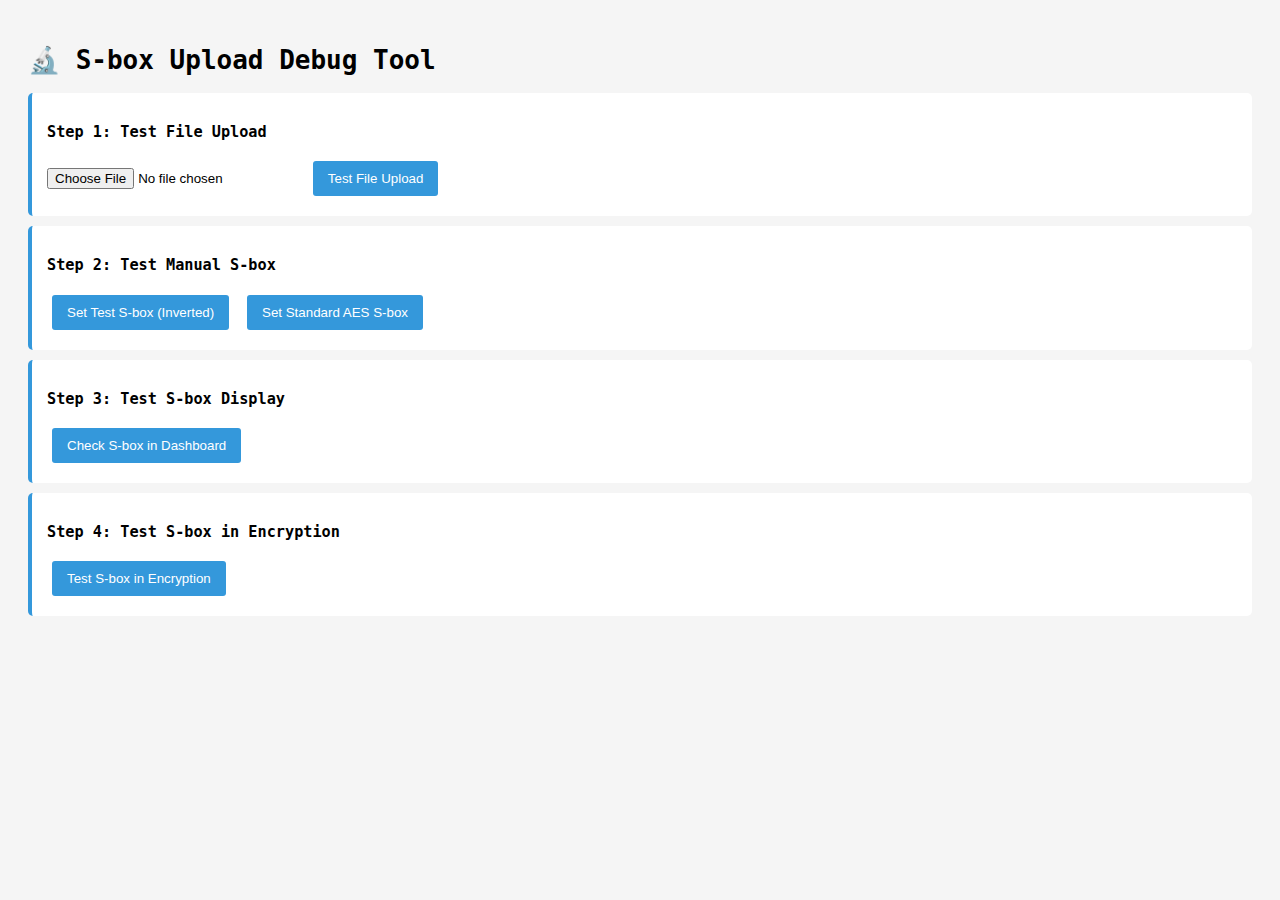
<file: debug.html>
<!DOCTYPE html>
<html lang="en">
<head>
    <meta charset="UTF-8">
    <meta name="viewport" content="width=device-width, initial-scale=1.0">
    <title>S-box Debugging Tool</title>
    <style>
        body { font-family: monospace; padding: 20px; background: #f5f5f5; }
        .debug-section { background: white; margin: 10px 0; padding: 15px; border-radius: 5px; border-left: 4px solid #3498db; }
        .error { border-left-color: #e74c3c; }
        .success { border-left-color: #27ae60; }
        .warning { border-left-color: #f39c12; }
        button { padding: 10px 15px; margin: 5px; border: none; background: #3498db; color: white; border-radius: 3px; cursor: pointer; }
        button:hover { background: #2980b9; }
        pre { background: #ecf0f1; padding: 10px; border-radius: 3px; overflow-x: auto; }
    </style>
</head>
<body>
    <h1>🔬 S-box Upload Debug Tool</h1>
    
    <div class="debug-section">
        <h3>Step 1: Test File Upload</h3>
        <input type="file" id="debugFileInput" accept=".csv,.txt">
        <button onclick="testFileUpload()">Test File Upload</button>
        <div id="fileResult"></div>
    </div>
    
    <div class="debug-section">
        <h3>Step 2: Test Manual S-box</h3>
        <button onclick="testManualSbox()">Set Test S-box (Inverted)</button>
        <button onclick="testStandardSbox()">Set Standard AES S-box</button>
        <div id="manualResult"></div>
    </div>
    
    <div class="debug-section">
        <h3>Step 3: Test S-box Display</h3>
        <button onclick="testSboxDisplay()">Check S-box in Dashboard</button>
        <div id="displayResult"></div>
    </div>
    
    <div class="debug-section">
        <h3>Step 4: Test S-box in Encryption</h3>
        <button onclick="testSboxEncryption()">Test S-box in Encryption</button>
        <div id="encryptionResult"></div>
    </div>

    <!-- Include the main scripts -->
    <script src="analyzer.js"></script>
    <script src="aes-visualizer.js"></script>
    <script src="script.js"></script>

    <script>
        // Wait for scripts to load
        setTimeout(() => {
            console.log('Debug tool ready');
        }, 1000);

        function testFileUpload() {
            const fileInput = document.getElementById('debugFileInput');
            const resultDiv = document.getElementById('fileResult');
            
            if (!fileInput.files[0]) {
                resultDiv.innerHTML = '<div class="error">Please select a file first</div>';
                return;
            }
            
            const file = fileInput.files[0];
            console.log('Testing file:', file.name, file.size, 'bytes');
            
            const reader = new FileReader();
            reader.onload = (e) => {
                const content = e.target.result;
                console.log('File content length:', content.length);
                console.log('First 100 chars:', content.substring(0, 100));
                
                try {
                    // Test parsing like the main app
                    const values = [];
                    const lines = content.split(/\r?\n/);
                    
                    for (const line of lines) {
                        if (line.trim()) {
                            const rowValues = line.split(',').map(val => val.trim());
                            for (const val of rowValues) {
                                if (val) {
                                    const num = parseInt(val, 10);
                                    if (!isNaN(num)) {
                                        values.push(num);
                                    }
                                }
                            }
                        }
                    }
                    
                    resultDiv.innerHTML = `
                        <div class="success">
                            <h4>File parsed successfully!</h4>
                            <p><strong>Values found:</strong> ${values.length}</p>
                            <p><strong>First 10:</strong> [${values.slice(0, 10).join(', ')}]</p>
                            <p><strong>Last 10:</strong> [${values.slice(-10).join(', ')}]</p>
                        </div>
                    `;
                    
                    if (values.length !== 256) {
                        resultDiv.innerHTML += `<div class="error">❌ Expected 256 values, got ${values.length}</div>`;
                    }
                    
                } catch (error) {
                    resultDiv.innerHTML = `<div class="error">❌ Parse error: ${error.message}</div>`;
                }
            };
            
            reader.readAsText(file);
        }

        function testManualSbox() {
            const resultDiv = document.getElementById('manualResult');
            
            try {
                // Create inverted S-box
                const testSBox = [];
                for (let i = 0; i < 256; i++) {
                    testSBox.push(255 - i);
                }
                
                console.log('Created test S-box, first 10:', testSBox.slice(0, 10));
                
                // Try to set it in dashboard
                if (window.dashboard) {
                    window.dashboard.currentSBox = testSBox;
                    window.dashboard.renderSBoxGrid(testSBox);
                    window.dashboard.updateStatus('Test S-box set via debug tool');
                    
                    resultDiv.innerHTML = `
                        <div class="success">
                            ✅ Test S-box set successfully!
                            <pre>Values: [${testSBox.slice(0, 20).join(', ')}...]</pre>
                        </div>
                    `;
                } else {
                    resultDiv.innerHTML = '<div class="error">❌ Dashboard not found</div>';
                }
                
            } catch (error) {
                resultDiv.innerHTML = `<div class="error">❌ Error: ${error.message}</div>`;
                console.error('testManualSbox error:', error);
            }
        }

        function testStandardSbox() {
            const resultDiv = document.getElementById('manualResult');
            
            try {
                if (window.dashboard) {
                    window.dashboard.loadStandardAESSBox();
                    
                    resultDiv.innerHTML = `
                        <div class="success">
                            ✅ Standard AES S-box loaded
                            <pre>First 10: [${window.dashboard.currentSBox.slice(0, 10).join(', ')}]</pre>
                        </div>
                    `;
                } else {
                    resultDiv.innerHTML = '<div class="error">❌ Dashboard not found</div>';
                }
                
            } catch (error) {
                resultDiv.innerHTML = `<div class="error">❌ Error: ${error.message}</div>`;
            }
        }

        function testSboxDisplay() {
            const resultDiv = document.getElementById('displayResult');
            
            try {
                if (!window.dashboard) {
                    resultDiv.innerHTML = '<div class="error">❌ Dashboard not available</div>';
                    return;
                }
                
                const currentSBox = window.dashboard.currentSBox;
                
                if (!currentSBox) {
                    resultDiv.innerHTML = '<div class="warning">⚠️ No S-box currently loaded</div>';
                    return;
                }
                
                // Check if it's displayed in the grid
                const grid = document.getElementById('sboxGrid');
                const firstCell = grid ? grid.querySelector('.grid-cell.data') : null;
                const firstCellValue = firstCell ? firstCell.textContent : 'N/A';
                
                resultDiv.innerHTML = `
                    <div class="success">
                        <h4>✅ S-box Status Check</h4>
                        <p><strong>Dashboard S-box:</strong> ${currentSBox.length} values</p>
                        <p><strong>First 10:</strong> [${currentSBox.slice(0, 10).join(', ')}]</p>
                        <p><strong>First grid cell shows:</strong> ${firstCellValue}</p>
                        <p><strong>Expected (if custom):</strong> FF (255 in hex)</p>
                        <p><strong>Expected (if standard):</strong> 63 (99 in hex)</p>
                    </div>
                `;
                
            } catch (error) {
                resultDiv.innerHTML = `<div class="error">❌ Error: ${error.message}</div>`;
                console.error('testSboxDisplay error:', error);
            }
        }

        function testSboxEncryption() {
            const resultDiv = document.getElementById('encryptionResult');
            
            try {
                if (!window.dashboard || !window.simulationController) {
                    resultDiv.innerHTML = '<div class="error">❌ Dashboard or simulation controller not available</div>';
                    return;
                }
                
                const currentSBox = window.dashboard.currentSBox;
                
                if (!currentSBox) {
                    resultDiv.innerHTML = '<div class="warning">⚠️ No S-box loaded. Please set one first.</div>';
                    return;
                }
                
                // Create test visualizer
                const visualizer = new AESVisualizer(currentSBox);
                
                // Test with simple input
                const plaintext = [0, 1, 2, 3, 4, 5, 6, 7, 8, 9, 10, 11, 12, 13, 14, 15];
                const key = [0, 1, 2, 3, 4, 5, 6, 7, 8, 9, 10, 11, 12, 13, 14, 15];
                
                visualizer.initializeEncryption(plaintext, key);
                
                // Check what S-box is actually being used
                const step = visualizer.nextStep(); // Initial AddRoundKey
                const subBytesStep = visualizer.nextStep(); // SubBytes - this should use our S-box
                
                const resultState = visualizer.stateToBytes(visualizer.state);
                
                resultDiv.innerHTML = `
                    <div class="success">
                        <h4>✅ Encryption Test Results</h4>
                        <p><strong>Input:</strong> [${plaintext.join(', ')}]</p>
                        <p><strong>After SubBytes:</strong> [${resultState.slice(0, 16).join(', ')}]</p>
                        <p><strong>S-box used in visualizer:</strong> ${visualizer.isCustomSBox() ? 'Custom' : 'Standard'}</p>
                        <p><strong>Expected (if custom inverted):</strong> High values like [255, 254, 253...]</p>
                        <p><strong>Expected (if standard AES):</strong> Standard S-box values like [99, 124, ...]</p>
                        
                        <h5>Diagnosis:</h5>
                        ${resultState[0] > 200 ? 
                            '<div class="success">✅ Likely using custom S-box (high values detected)</div>' :
                            '<div class="warning">⚠️ Possibly using standard S-box (low-medium values)</div>'
                        }
                    </div>
                `;
                
            } catch (error) {
                resultDiv.innerHTML = `<div class="error">❌ Error: ${error.message}</div>`;
                console.error('testSboxEncryption error:', error);
            }
        }
    </script>
</body>
</html>
</file>
